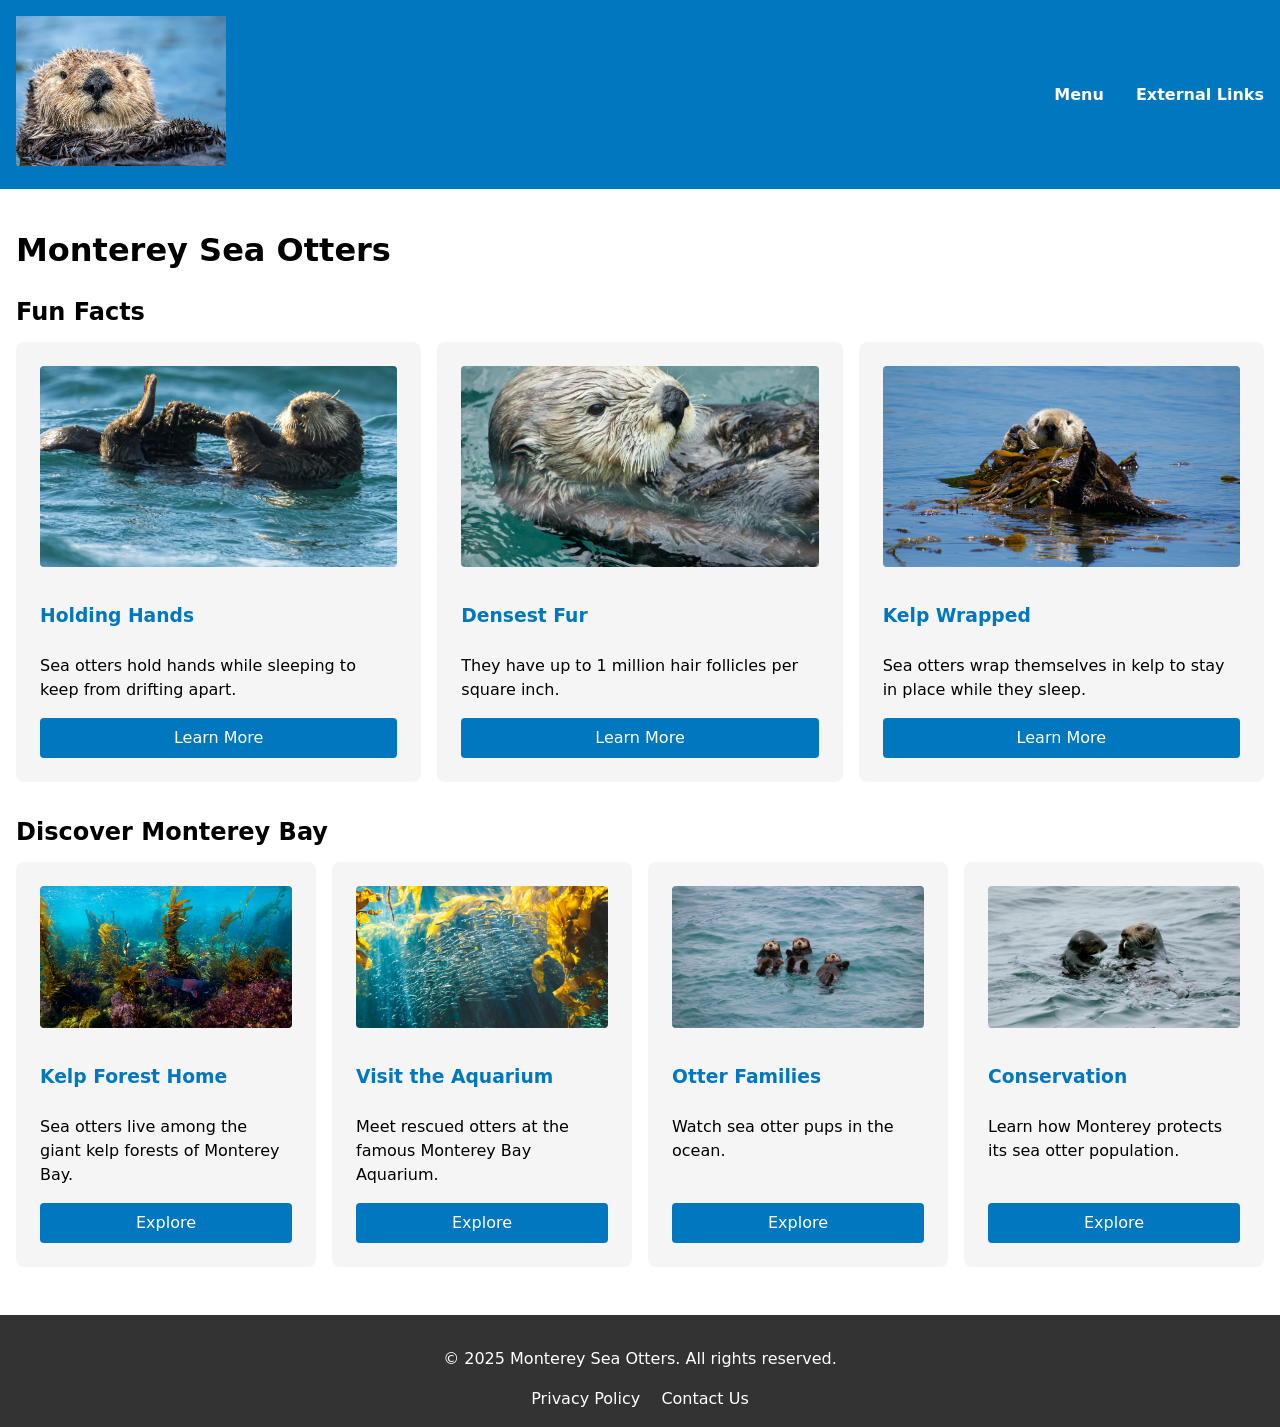
<file: public/index.html>
<!DOCTYPE html>
<html lang="en">
    <head>
        <meta charset="utf-8" />
        <meta name="viewport" content="width=device-width" />
        <title>Monterey Sea Otters - Home</title>
        <link rel="stylesheet" href="./styles.css" />
    </head>
    <body>
        <header class="site-header">
            <a href="index.html">
                <img src="images/so-title.jpg" alt="A sea otter swimming in Monterey Bay looks at the camera" class="logo">
            </a>

            <nav class="main-nav">
                <ul class="nav-list">
                    <li class="nav-item">
                        <a href="#" class="nav-link">Menu</a>
                        <ul class="dropdown">
                            <li><a href="index.html">Home</a></li>
                            <li><a href="about.html">About Sea Otters</a></li>
                            <li><a href="register.html">Join Us</a></li>
                        </ul>
                    </li>
                    <li class="nav-item">
                        <a href="#" class="nav-link">External Links</a>
                        <ul class="dropdown">
                            <li><a href="https://en.wikipedia.org/wiki/Sea_otter" target="_blank">Wikipedia</a></li>
                            <li><a href="https://www.worldwildlife.org/species/sea-otter" target="_blank">WWF</a></li>
                            <li><a href="https://www.montereybayaquarium.org/animals/animals-a-to-z/sea-otter" target="_blank">Monterey Bay Aquarium</a></li>
                        </ul>
                    </li>
                </ul>
            </nav>
        </header>

        <main class="site-main">
            <h1>Monterey Sea Otters</h1>

            <!--Area1-->
            <section class="card-section">
                <h2>Fun Facts</h2>
                <div class="card-grid">
                    <article class="card">
                        <img src="images/so-holding-hands.jpg" alt="Two sea otters swimming close together in gray ocean water">
                        <h3>Holding Hands</h3>
                        <p>Sea otters hold hands while sleeping to keep from drifting apart.</p>
                        <a href="facts.html">Learn More</a>
                    </article>
                    <article class="card">
                        <img src="images/so-densest-fur.jpg" alt="Close up of a sea otter face showing its thick wet fur and whiskers">
                        <h3>Densest Fur</h3>
                        <p>They have up to 1 million hair follicles per square inch.</p>
                        <a href="facts.html">Learn More</a>
                    </article>
                    <article class="card">
                        <img src="images/so-tool-users.jpg" alt="A sea otter floating on its back wrapped in kelp with paws raised">
                        <h3>Kelp Wrapped</h3>
                        <p>Sea otters wrap themselves in kelp to stay in place while they sleep.</p>
                        <a href="facts.html">Learn More</a>
                    </article>
                </div>
            </section>
            <!--Area2-->
            <section class="card-section">
                <h2>Discover Monterey Bay</h2>
                <div class="card-grid">
                    <article class="card">
                        <img src="images/so-kelp-forest.jpg" alt="Sunlight streaming through golden kelp forest with school of silver fish">
                        <h3>Kelp Forest Home</h3>
                        <p>Sea otters live among the giant kelp forests of Monterey Bay.</p>
                        <a href="habitat.html">Explore</a>
                    </article>
                    <article class="card">
                        <img src="images/so-aquarium.jpg" alt="Colorful underwater scene with kelp seaweed and a fish swimming near the ocean floor">
                        <h3>Visit the Aquarium</h3>
                        <p>Meet rescued otters at the famous Monterey Bay Aquarium.</p>
                        <a href="visit.html">Explore</a>
                    </article>
                    <article class="card">
                        <img src="images/so-otter-pups.jpg" alt="A mother sea otter floating on her back with baby pup resting on her belly">
                        <h3>Otter Families</h3>
                        <p>Watch sea otter pups in the ocean.</p>
                        <a href="families.html">Explore</a>
                    </article>
                    <article class="card">
                        <img src="images/so-conservation.jpg" alt="A sea otter swimming on its back in bright blue water with paws up">
                        <h3>Conservation</h3>
                        <p>Learn how Monterey protects its sea otter population.</p>
                        <a href="conservation.html">Explore</a>
                    </article>
                </div>
            </section>
        </main>

        <footer class="site-footer">
            <p>&copy; 2025 Monterey Sea Otters. All rights reserved.</p>
            <nav class="footer-nav">
                <a href="privacy.html">Privacy Policy</a>
                <a href="contact.html">Contact Us</a>
            </nav>
        </footer>
    </body>
</html>
</file>
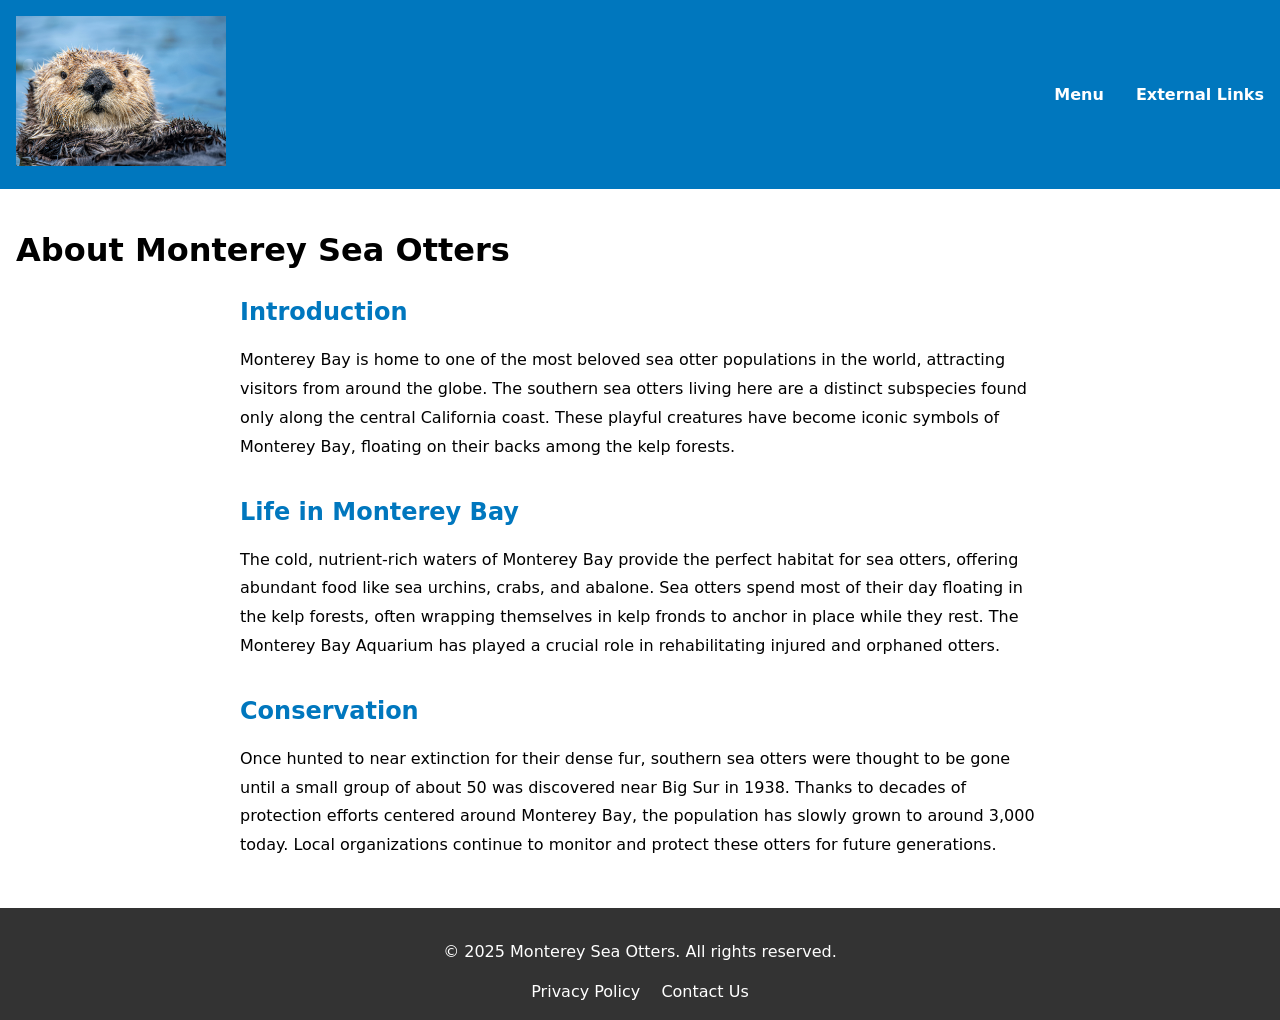
<file: public/about.html>
<!DOCTYPE html>
<html lang="en">
    <head>
        <meta charset="utf-8" />
        <meta name="viewport" content="width=device-width" />
        <title>About - Monterey Sea Otters</title>
        <link rel="stylesheet" href="./styles.css" />
    </head>
    <body>
        <header class="site-header">
            <a href="index.html">
        <img src="images/so-title.jpg" alt="A sea otter swimming in Monterey Bay looks at the camera" class="logo">
            </a>
            <nav class="main-nav">
                <ul class="nav-list">
                    <li class="nav-item">
                        <a href="#" class="nav-link">Menu</a>
                        <ul class="dropdown">
                        <li><a href="index.html">Home</a></li>
                        <li><a href="about.html">About Sea Otters</a></li>
                        <li><a href="register.html">Join Us</a></li>
                        </ul>
                    </li>
                    <li class="nav-item">
                        <a href="#" class="nav-link">External Links</a>
                        <ul class="dropdown">
                        <li><a href="https://en.wikipedia.org/wiki/Sea_otter" target="_blank">Wikipedia</a></li>
                        <li><a href="https://www.worldwildlife.org/species/sea-otter" target="_blank">WWF</a></li>
                        <li><a href="https://www.montereybayaquarium.org/animals/animals-a-to-z/sea-otter" target="_blank">Monterey Bay Aquarium</a></li>
                        </ul>
                    </li>
                </ul>
            </nav>
        </header>

        <main class="site-main">
            <h1>About Monterey Sea Otters</h1>

            <article class="about-content">
                <section class="about-section">
                    <h2>Introduction</h2>
                    <p>
                        Monterey Bay is home to one of the most beloved sea otter populations in the world, attracting visitors from around the globe. The southern sea otters living here are a distinct subspecies found only along the central California coast. These playful creatures have become iconic symbols of Monterey Bay, floating on their backs among the kelp forests.
                    </p>
                </section>

                <section class="about-section">
                    <h2>Life in Monterey Bay</h2>
                    <p>
                        The cold, nutrient-rich waters of Monterey Bay provide the perfect habitat for sea otters, offering abundant food like sea urchins, crabs, and abalone. Sea otters spend most of their day floating in the kelp forests, often wrapping themselves in kelp fronds to anchor in place while they rest. The Monterey Bay Aquarium has played a crucial role in rehabilitating injured and orphaned otters.
                    </p>
                </section>

                <section class="about-section">
                    <h2>Conservation</h2>
                    <p>
                        Once hunted to near extinction for their dense fur, southern sea otters were thought to be gone until a small group of about 50 was discovered near Big Sur in 1938. Thanks to decades of protection efforts centered around Monterey Bay, the population has slowly grown to around 3,000 today. Local organizations continue to monitor and protect these otters for future generations.
                    </p>
                </section>
            </article>
        </main>

        <footer class="site-footer">
            <p>&copy; 2025 Monterey Sea Otters. All rights reserved.</p>
            <nav class="footer-nav">
                <a href="privacy.html">Privacy Policy</a>
                <a href="contact.html">Contact Us</a>
            </nav>
        </footer>
    </body>
</html>
</file>
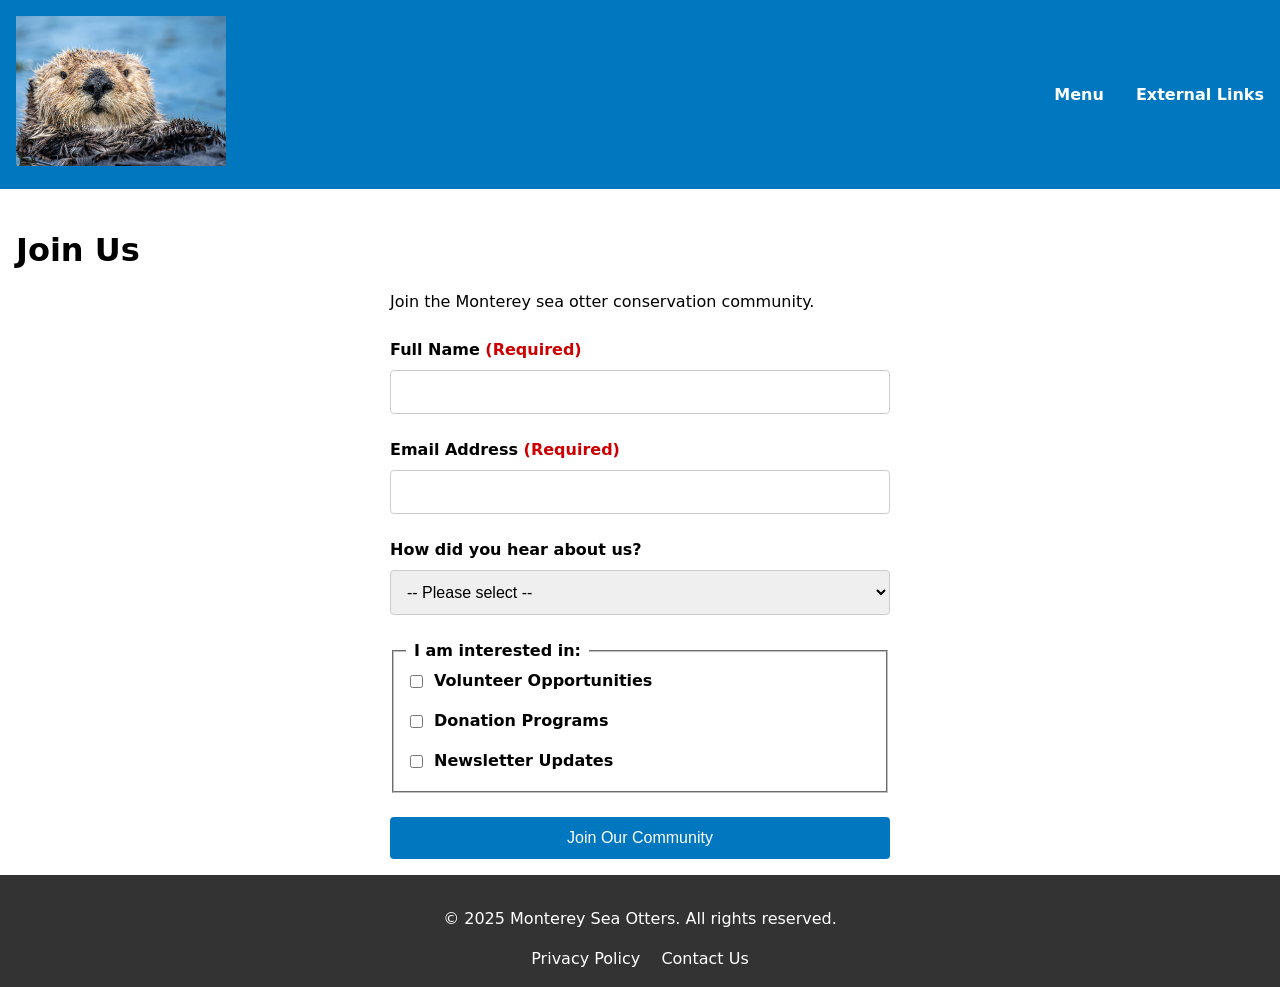
<file: public/register.html>
<!DOCTYPE html>
<html lang="en">
    <head>
        <meta charset="utf-8" />
        <meta name="viewport" content="width=device-width" />
        <title>Join Us - Monterey Sea Otters</title>
        <link rel="stylesheet" href="./styles.css" />
    </head>
    <body>
        <header class="site-header">
            <a href="index.html">
                <img src="images/so-title.jpg" alt="A sea otter swimming in Monterey Bay looks at the camera" class="logo">
            </a>
            <nav class="main-nav">
                <ul class="nav-list">
                    <li class="nav-item">
                        <a href="#" class="nav-link">Menu</a>
                        <ul class="dropdown">
                        <li><a href="index.html">Home</a></li>
                        <li><a href="about.html">About Sea Otters</a></li>
                        <li><a href="register.html">Join Us</a></li>
                        </ul>
                    </li>
                    <li class="nav-item">
                        <a href="#" class="nav-link">External Links</a>
                        <ul class="dropdown">
                        <li><a href="https://en.wikipedia.org/wiki/Sea_otter" target="_blank">Wikipedia</a></li>
                        <li><a href="https://www.worldwildlife.org/species/sea-otter" target="_blank">WWF</a></li>
                        <li><a href="https://www.montereybayaquarium.org/animals/animals-a-to-z/sea-otter" target="_blank">Monterey Bay Aquarium</a></li>
                        </ul>
                    </li>
                </ul>
            </nav>
        </header>

        <main class="site-main">
            <h1>Join Us</h1>

            <section class="form-section">
                <p>Join the Monterey sea otter conservation community.</p>

                <form action="/register" method="POST" class="register-form">
                    
                    <div class="form-field">
                        <label for="name">Full Name <span class="required">(Required)</span></label>
                        <input type="text" id="name" name="name" required>
                    </div>

                    <div class="form-field">
                        <label for="email">Email Address <span class="required">(Required)</span></label>
                        <input type="email" id="email" name="email" required>
                    </div>

                    <div class="form-field">
                        <label for="source">How did you hear about us?</label>
                        <select id="source" name="source">
                            <option value="">-- Please select --</option>
                            <option value="aquarium">Monterey Bay Aquarium</option>
                            <option value="social">Social Media</option>
                            <option value="friend">Friend or Family</option>
                            <option value="search">Online Search</option>
                        </select>
                    </div>

                    <fieldset class="form-field">
                        <legend>I am interested in:</legend>
                        <div class="checkbox-item">
                            <input type="checkbox" id="interest-volunteer" name="interests" value="volunteer">
                            <label for="interest-volunteer">Volunteer Opportunities</label>
                        </div>
                        <div class="checkbox-item">
                            <input type="checkbox" id="interest-donate" name="interests" value="donate">
                            <label for="interest-donate">Donation Programs</label>
                        </div>
                        <div class="checkbox-item">
                            <input type="checkbox" id="interest-news" name="interests" value="news">
                            <label for="interest-news">Newsletter Updates</label>
                        </div>
                    </fieldset>

                    <div class="form-field">
                        <button type="submit">Join Our Community</button>
                    </div>


                </form>
            </section>
        </main>

        <footer class="site-footer">
            <p>&copy; 2025 Monterey Sea Otters. All rights reserved.</p>
            <nav class="footer-nav">
                <a href="privacy.html">Privacy Policy</a>
                <a href="contact.html">Contact Us</a>
            </nav>
        </footer>
    </body>
</html>
</file>
<file: public/styles.css>
/*Base*/
*{
    box-sizing: border-box;
}

body {
    margin: 0;
    font-family: system-ui, -apple-system, BlinkMacSystemFont, 'Segoe UI', Roboto, Oxygen, Ubuntu, Cantarell, 'Open Sans', 'Helvetica Neue', sans-serif;
    line-height: 1.5;
    font-size: 1rem;
}

a {
    color:#fff;
    text-decoration: none;
}

a:hover {
    text-decoration: underline;
}

img {
    max-width: 100%;
}

/*Header*/
.site-header {
    background-color: #0077be;
    padding: 1rem;
    display: flex;
    justify-content: space-between;
    align-items: center;
}

.logo {
    height: 150px;
    width: auto;
}

/*Footer*/
.site-footer {
    background-color: #333;
    color: #fff;
    padding: 1rem;
    text-align: center;
}

.footer-nav a {
    color:#fff;
    margin: 0 0.5rem;
}

/*Main*/
.site-main {
    padding: 1rem;
}

h1 {
    margin-bottom: 1rem;
}

h2 {
    margin-bottom: 0.75rem;
}

/*Nav*/
.nav-list {
    list-style: none;
    display: flex;
    gap: 2rem;
    margin: 0;
}

.nav-item {
    position: relative;
}

.nav-link {
    color: #fff;
    font-weight: bold;
}

.nav-link:hover {
    text-decoration: none;
    opacity: 0.8;
}

/*dropdown*/
.dropdown {
    list-style: none;
    position: absolute;
    top: 100%;
    right: 0;
    background-color: #fff;
    min-width: 180px;
    box-shadow: 0 2px 8px rgba(0, 0, 0, 0.2);
    display: none;
    margin: 0;
}

.dropdown li a {
    display: block;
    padding: 0.75rem 1rem;
    color: #333;
}

ul {
  padding-inline-start: 0;
}

.dropdown li a:hover {
    background-color: #fff;
    text-decoration: none;
}

/*Mouse*/
@media (hover: hover) and (pointer: fine) {
  .nav-item:hover .dropdown {
    display: block;
  }
}

/*Keyboard*/
.nav-item:focus-within .dropdown {
    display: block;
}

/*Cardsystem*/
.card-section {
  margin-bottom: 2rem;
}

.card-grid {
  display: grid;
  grid-template-columns: repeat(12, 1fr);
  gap: 1rem;
}

/*Area1*/
.card-section:first-of-type .card {
  grid-column: span 4;
}

/*Area2*/
.card-section:last-of-type .card {
  grid-column: span 3;
}

/*Cardstyle*/
.card {
  background-color: #f5f5f5;
  border-radius: 8px;
  padding: 1.5rem;
  display: flex;
  flex-direction: column;
}

.card h3 {
  margin-bottom: 0.5rem;
  color: #0077be;
}

.card p {
  flex-grow: 1;
  margin-bottom: 1rem;
}

.card a {
  display: inline-block;
  background-color: #0077be;
  color: #fff;
  padding: 0.5rem 1rem;
  border-radius: 4px;
  text-align: center;
}

.card a:hover {
  background-color: #005a8c;
  text-decoration: none;
}

/*Layout*/

/*Tablet*/
@media (max-width: 50rem) {
  .card-section:first-of-type .card {
    grid-column: span 6;
  }

  .card-section:last-of-type .card {
    grid-column: span 6;
  }
}

/*Mobile*/
@media (max-width: 30rem) {

  .site-header {
    flex-direction: column;
    gap: 1rem;
  }

  .nav-list {
    flex-direction: column;
    gap: 0.5rem;
    align-items: center;
  }

  .dropdown {
    position: static;
    box-shadow: none;
    text-align: center;
    display: none;
  }

  .card-section:first-of-type .card,
  .card-section:last-of-type .card {
    grid-column: span 12;
  }

  .footer-nav {
    display: flex;
    flex-direction: column;
    gap: 0.5rem;
    margin-top: 0.5rem;
  }
}

/*About page styles*/
.about-content {
  max-width: 800px;
  margin: 0 auto;
}

.about-section {
  margin-bottom: 2rem;
}

.about-section h2 {
  color: #0077be;
  margin-bottom: 0.5rem;
}

.about-section p {
  line-height: 1.8;
}

/*Form styles*/
.form-section {
  max-width: 500px;
  margin: 0 auto;
}

.form-section > p {
  margin-bottom: 1.5rem;
}

.register-form {
  display: flex;
  flex-direction: column;
  gap: 1.5rem;
}

.form-field {
  display: flex;
  flex-direction: column;
  gap: 0.5rem;
}

.form-field label {
  font-weight: bold;
}

.form-field input,
.form-field select {
  padding: 0.75rem;
  font-size: 1rem;
  border: 1px solid #ccc;
  border-radius: 4px;
}

.form-field input:focus,
.form-field select:focus {
  outline: 2px solid #0077be;
  border-color: #0077be;
}

.required {
  color: #cc0000;
}

/*Checkbox styles*/
.form-field fieldset {
  border: 1px solid #ccc;
  border-radius: 4px;
  padding: 1rem;
}

.form-field legend {
  font-weight: bold;
  padding: 0 0.5rem;
}

.checkbox-item {
  display: flex;
  align-items: center;
  gap: 0.5rem;
  margin-bottom: 0.5rem;
}

.checkbox-item input {
  width: auto;
}

/*Submit button*/
button[type="submit"] {
  background-color: #0077be;
  color: #fff;
  padding: 0.75rem 1.5rem;
  font-size: 1rem;
  border: none;
  border-radius: 4px;
  cursor: pointer;
}

button[type="submit"]:hover {
  background-color: #005a8c;
}

/*Cardi mage styles*/
.card img {
    width: 100%;
    height: auto;
    aspect-ratio: 16 / 9;
    object-fit: cover;
    border-radius: 4px;
    margin-bottom: 1rem;
}
</file>
